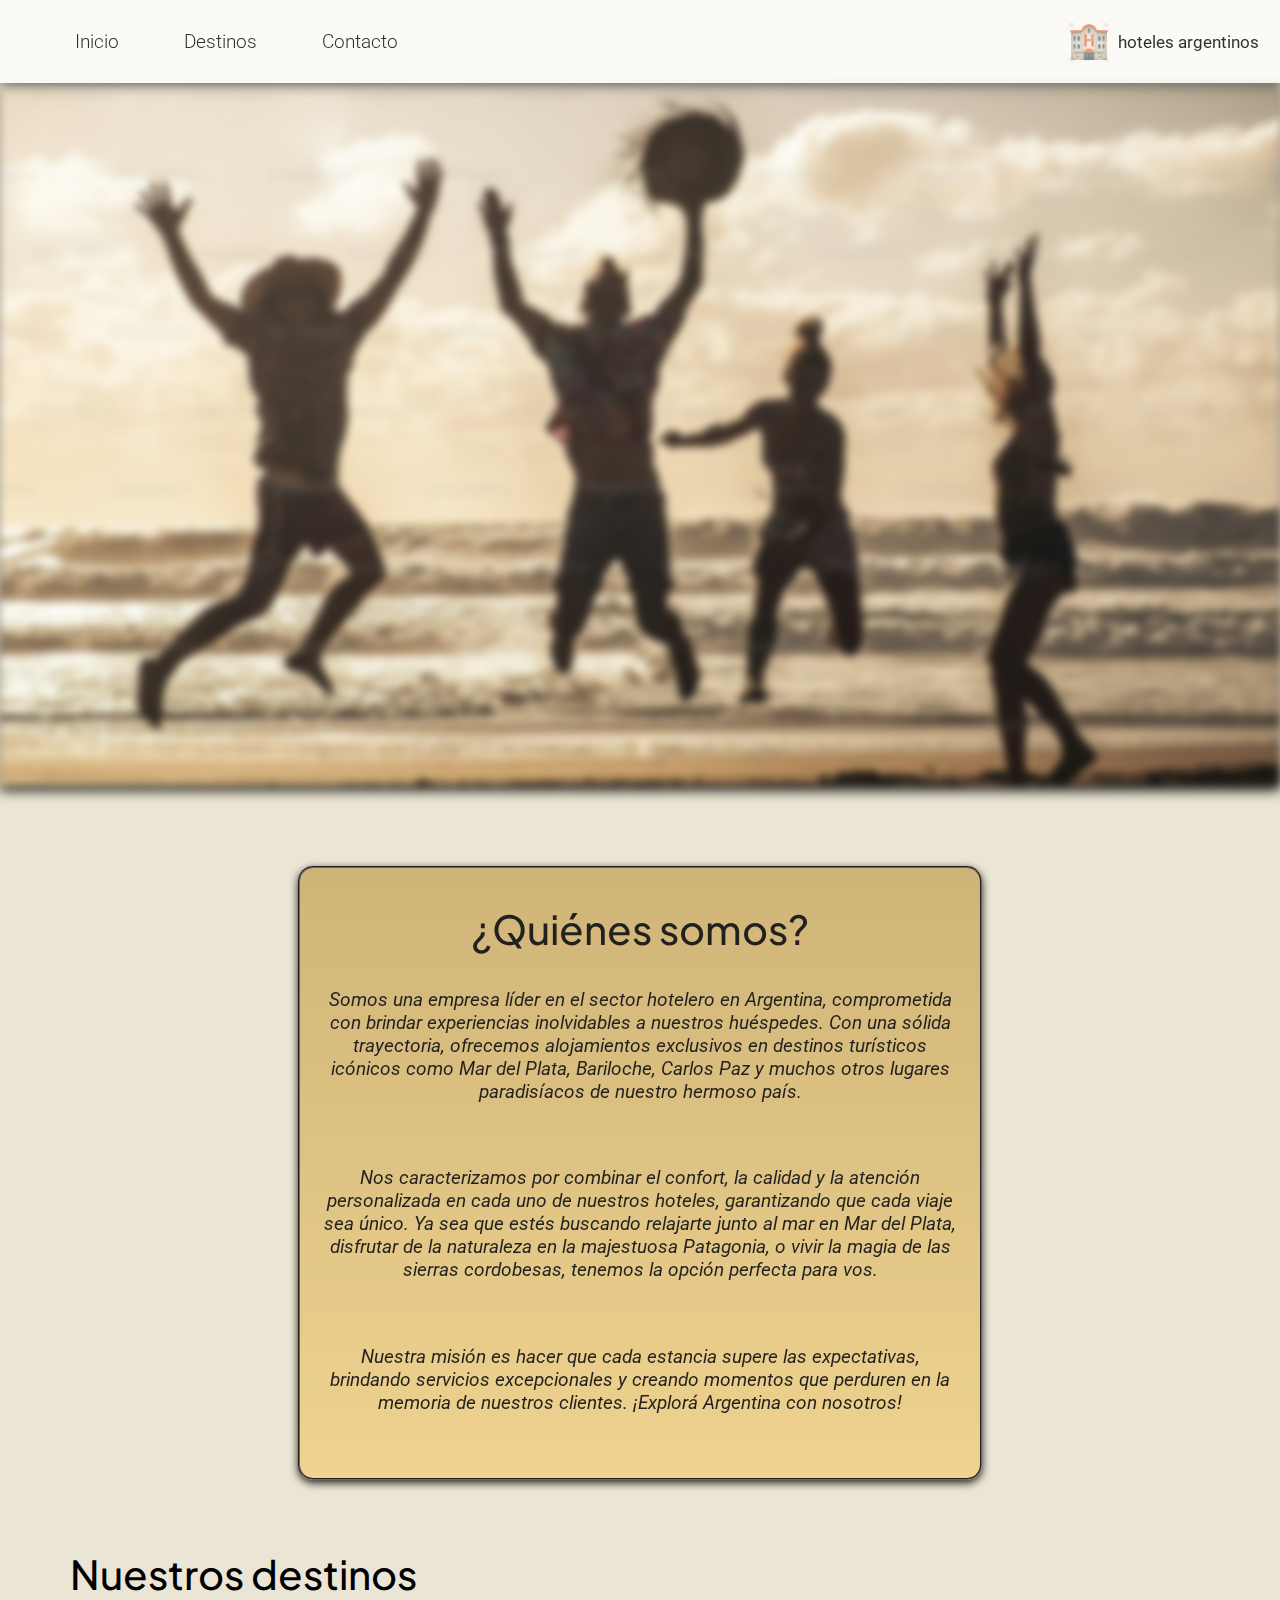
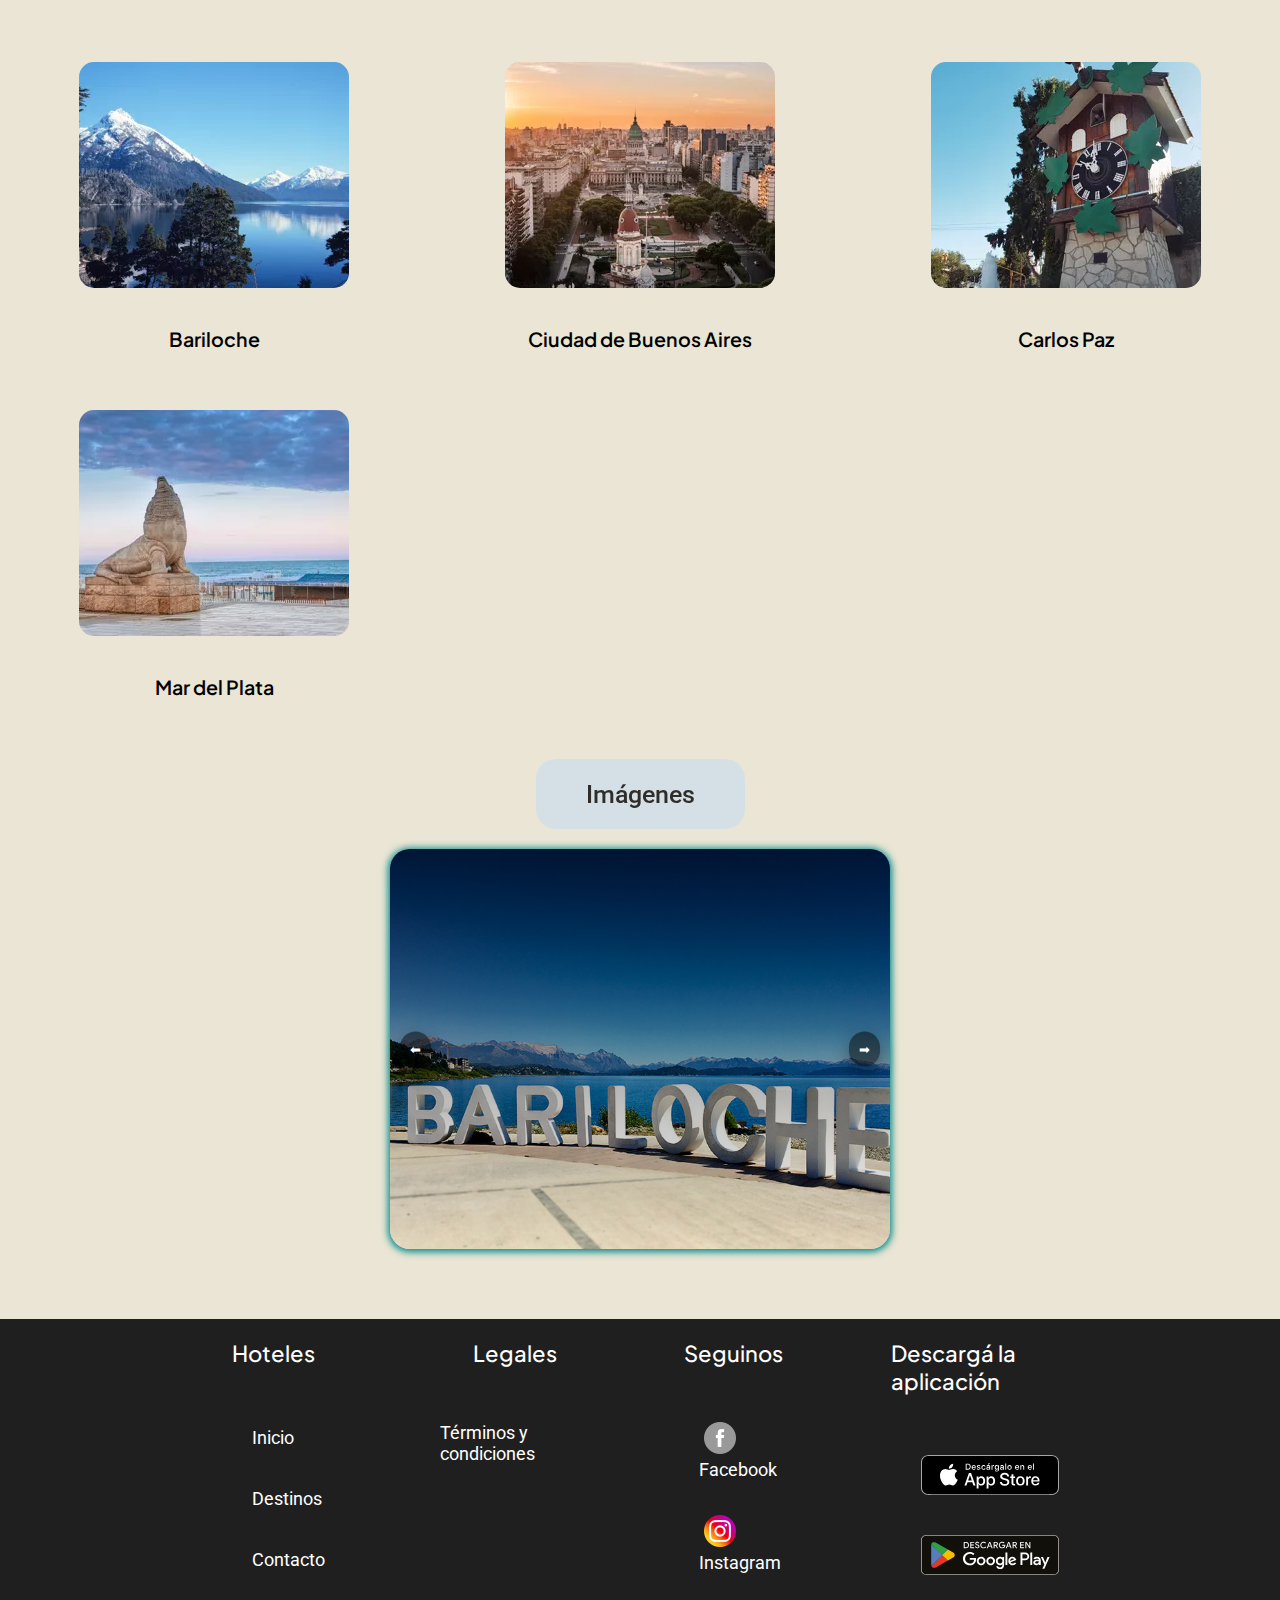
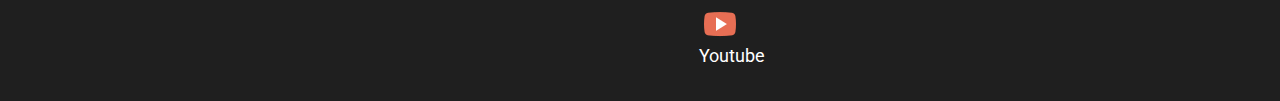
<file: index.html>
<!DOCTYPE html>
<html lang="en">
<head>
    <meta charset="UTF-8">
    <meta name="viewport" content="width=device-width, initial-scale=1.0">
    <link rel="stylesheet" href="style.css">
    <link rel="preconnect" href="https://fonts.googleapis.com">
    <link rel="preconnect" href="https://fonts.gstatic.com" crossorigin>
    <link href="https://fonts.googleapis.com/css2?family=Roboto:ital,wght@0,100;0,300;0,400;0,500;0,700;0,900;1,100;1,300;1,400;1,500;1,700;1,900&display=swap" rel="stylesheet">
    <link href="https://fonts.googleapis.com/css2?family=Plus+Jakarta+Sans:ital,wght@0,200..800;1,200..800&display=swap" rel="stylesheet">
    <link rel="icon" type="image/png" href="images/iconohotel - copia.jpg">
    <title>Hoteles Argentinos</title>
</head>
<body>
    <div class="header">
        <nav class="menu">
            <a href="index.html">Inicio</a>
            <a href="Destinos.html">Destinos</a>
            <a href="contacto.html">Contacto</a>
        </nav>
        <div class="logo-texto">
            <img src="images/iconohotel.jfif" alt="ICONOHOTEL" class="icono">
            <p id="texhotel">hoteles argentinos</p>
        </div>
    </div>
    <section class="main">
        <div class="bg">
            <img src="images/BG.jpg" alt="background" class="background">
            <h2>
                <span class="line1">Bienvenidos</span><br>
                <span class="line2">Tus mejores alojamientos están aquí.</span><br><br>
                <span class="line3">Desliza para conocernos</span>
            </h2>
        </div>
        <div class="textomain">
            <h4>¿Quiénes somos?</h4>
            <p>Somos una empresa líder en el sector hotelero en Argentina, comprometida con brindar experiencias inolvidables a nuestros huéspedes. Con una sólida trayectoria, ofrecemos alojamientos exclusivos en destinos turísticos icónicos como Mar del Plata, Bariloche, Carlos Paz y muchos otros lugares paradisíacos de nuestro hermoso país.</p>

            <p>Nos caracterizamos por combinar el confort, la calidad y la atención personalizada en cada uno de nuestros hoteles, garantizando que cada viaje sea único. Ya sea que estés buscando relajarte junto al mar en Mar del Plata, disfrutar de la naturaleza en la majestuosa Patagonia, o vivir la magia de las sierras cordobesas, tenemos la opción perfecta para vos.</p>
                
            <p>Nuestra misión es hacer que cada estancia supere las expectativas, brindando servicios excepcionales y creando momentos que perduren en la memoria de nuestros clientes. ¡Explorá Argentina con nosotros!
            </p>
        </div>
        <div class="textdestinos"> 
            <h2>Nuestros destinos</h2>
        </div>
        <div class="destinosmain">
            <a href="Destinos.html#destino4"><img src="images/brc.jpg" alt="Bariloche"><p>Bariloche</p></a>
            <a href="Destinos.html#destino3"><img src="images/cdbsas.jpg" alt="Ciudad de Buenos Aires"><p>Ciudad de Buenos Aires</p></a>
            <a href="Destinos.html#destino1"><img src="images/cp.jpg" alt="Carlos Paz"><p>Carlos Paz</p></a>
            <a href="Destinos.html#destino2"><img src="images/mdp.jpg" alt="Mar del Plata"><p>Mar del Plata</p></a>            
        </div>
        <section id="contCarrousel">
            <div class="textCarrousel">
                <h2>Imágenes</h2>
            </div>
            <div id="carrousel">
                <img name="imagenCarrousel" class="imgcarrousel" alt="imagenes en carrousel">
                <button class="atras">⬅</button>
                <button class="adelante">➡</button>
            </div>
        </section>
    </section>

    <section class="footer">
        <ul class="hotelfooter">
            <li>Hoteles</li>
            <a href="index.html">Inicio</a>
            <a href="Destinos.html">Destinos</a>
            <a href="contacto.html">Contacto</a>
        </ul>
        <ul class="politicas">
            <li>Legales</li>
            <a href="https://copipeso.com/wp-content/uploads/2020/11/T%C3%A9rminos-y-Condiciones.png">Términos y condiciones</a>
        </ul>
        <ul class="redes">
            <li>Seguinos</li>
            <a href="https://www.facebook.com"><img src="images/facebook.png" alt="">Facebook</a>
            <a href="https://www.instagram.com"><img src="images/instagram.png" alt="Instragram">Instagram</a>
            <a href="https://www.youtube.com"><img src="images/youtube.png" alt="">Youtube</a>
        </ul>
        <ul class="apps">
            <li>Descargá la aplicación</li>
            <a href="https://www.apple.com/la/app-store/"><img src="images/appStore.svg" alt="AppStore"></a>
            <a href="https://play.google.com/"><img src="images/googlePlay.svg" alt="GooglePlay"></a>
        </ul>
    </section>
    <script src="script.js"></script>
</body>
</html>
</file>
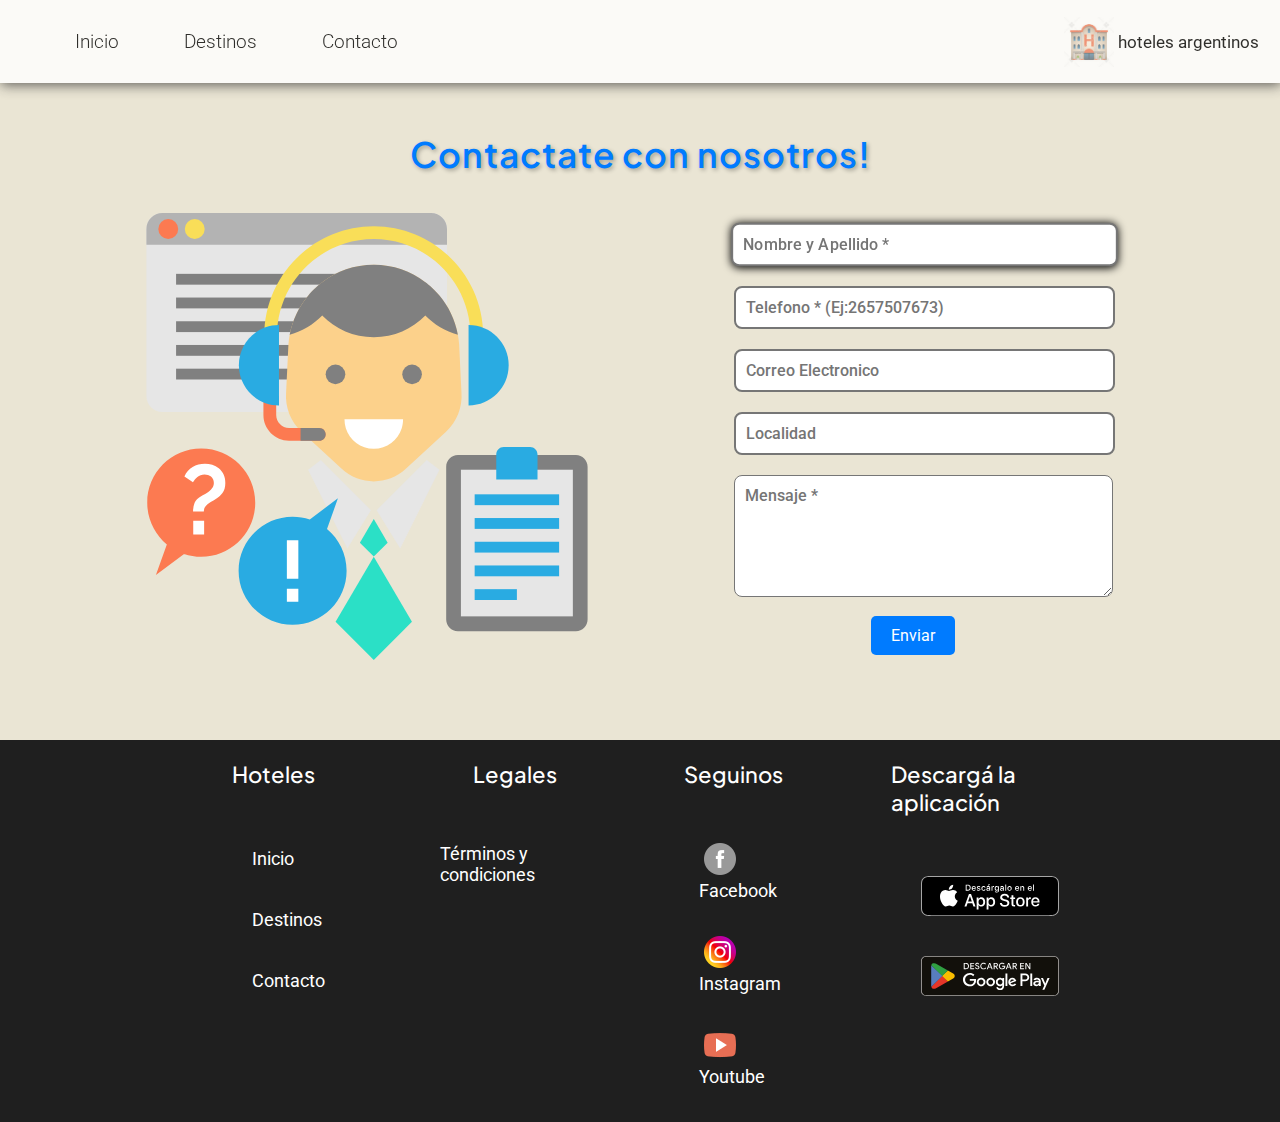
<file: contacto.html>
<!DOCTYPE html>
<html lang="en">
<head>
    <meta charset="UTF-8">
    <meta name="viewport" content="width=device-width, initial-scale=1.0">
    <link rel="stylesheet" href="style.css">
    <link rel="preconnect" href="https://fonts.googleapis.com">
    <link rel="preconnect" href="https://fonts.gstatic.com" crossorigin>
    <link href="https://fonts.googleapis.com/css2?family=Roboto:ital,wght@0,100;0,300;0,400;0,500;0,700;0,900;1,100;1,300;1,400;1,500;1,700;1,900&display=swap" rel="stylesheet">
    <link href="https://fonts.googleapis.com/css2?family=Plus+Jakarta+Sans:ital,wght@0,200..800;1,200..800&display=swap" rel="stylesheet">
    <link rel="icon" type="image/png" href="images/iconohotel - copia.jpg">
    <title>Hoteles Argentinos</title>
</head>
<body>
    <section class="header">
        <nav class="menu">
            <a href="index.html">Inicio</a>
            <a href="Destinos.html">Destinos</a>
            <a href="contacto.html">Contacto</a>
        </nav>
        <div class="logo-texto">
            <img src="images/iconohotel.jfif" alt="ICONOHOTEL" class="icono">
            <p id="texhotel">hoteles argentinos</p>
        </div>
    </section>
    <section id="maincontacto">
        <div class="row">
            <h2>Contactate con nosotros!</h2>
        </div>
        <div class="row contacto-content">
            <div class="contactoimg">
                <img src="images/icono-contacto.svg" alt="Imagen">
            </div>
            <div class="formulariocontacto">
                <form name="formulario" action="" novalidate onsubmit="return validar()">
                    <input id="nombre" class="formularioItem" name="name" type="text" placeholder="Nombre y Apellido *" autofocus>
                    
                    <input id="telefono" class="formularioItem" name="cel" type="tel" placeholder="Telefono * (Ej:2657507673) ">

                    <input id="email" class="formularioItem" name="mail" type="email" placeholder="Correo Electronico">

                    <input id="localidad" class="formularioItem" name="local" type="text" placeholder="Localidad">

                    <textarea maxlength="350" class="formularioItem" name="msj" id="mensaje" placeholder="Mensaje *"></textarea>

                    <button class="btnenviar">Enviar</button>
                </form>              
            </div>
        </div>
    </section>
    <div id="debajoFormulario">
        <h2 style="display: none;" id="info">Informacion del Cliente</h2>
        <div id="resultado"></div>   
    </div>
    <section class="footer">
        <ul class="hotelfooter">
            <li>Hoteles</li>
            <a href="index.html">Inicio</a>
            <a href="Destinos.html">Destinos</a>
            <a href="contacto.html">Contacto</a>
        </ul>
        <ul class="politicas">
            <li>Legales</li>
            <a href="https://copipeso.com/wp-content/uploads/2020/11/T%C3%A9rminos-y-Condiciones.png">Términos y condiciones</a>
        </ul>
        <ul class="redes">
            <li>Seguinos</li>
            <a href="https://www.facebook.com"><img src="images/facebook.png" alt="">Facebook</a>
            <a href="https://www.instagram.com"><img src="images/instagram.png" alt="Instragram">Instagram</a>
            <a href="https://www.youtube.com"><img src="images/youtube.png" alt="">Youtube</a>
        </ul>
        <ul class="apps">
            <li>Descargá la aplicación</li>
            <a href="https://www.apple.com/la/app-store/"><img src="images/appStore.svg" alt="AppStore"></a>
            <a href="https://play.google.com/"><img src="images/googlePlay.svg" alt="GooglePlay"></a>
        </ul>
    </section>
    <script src="script.js"></script>
</body>
</html>
</file>
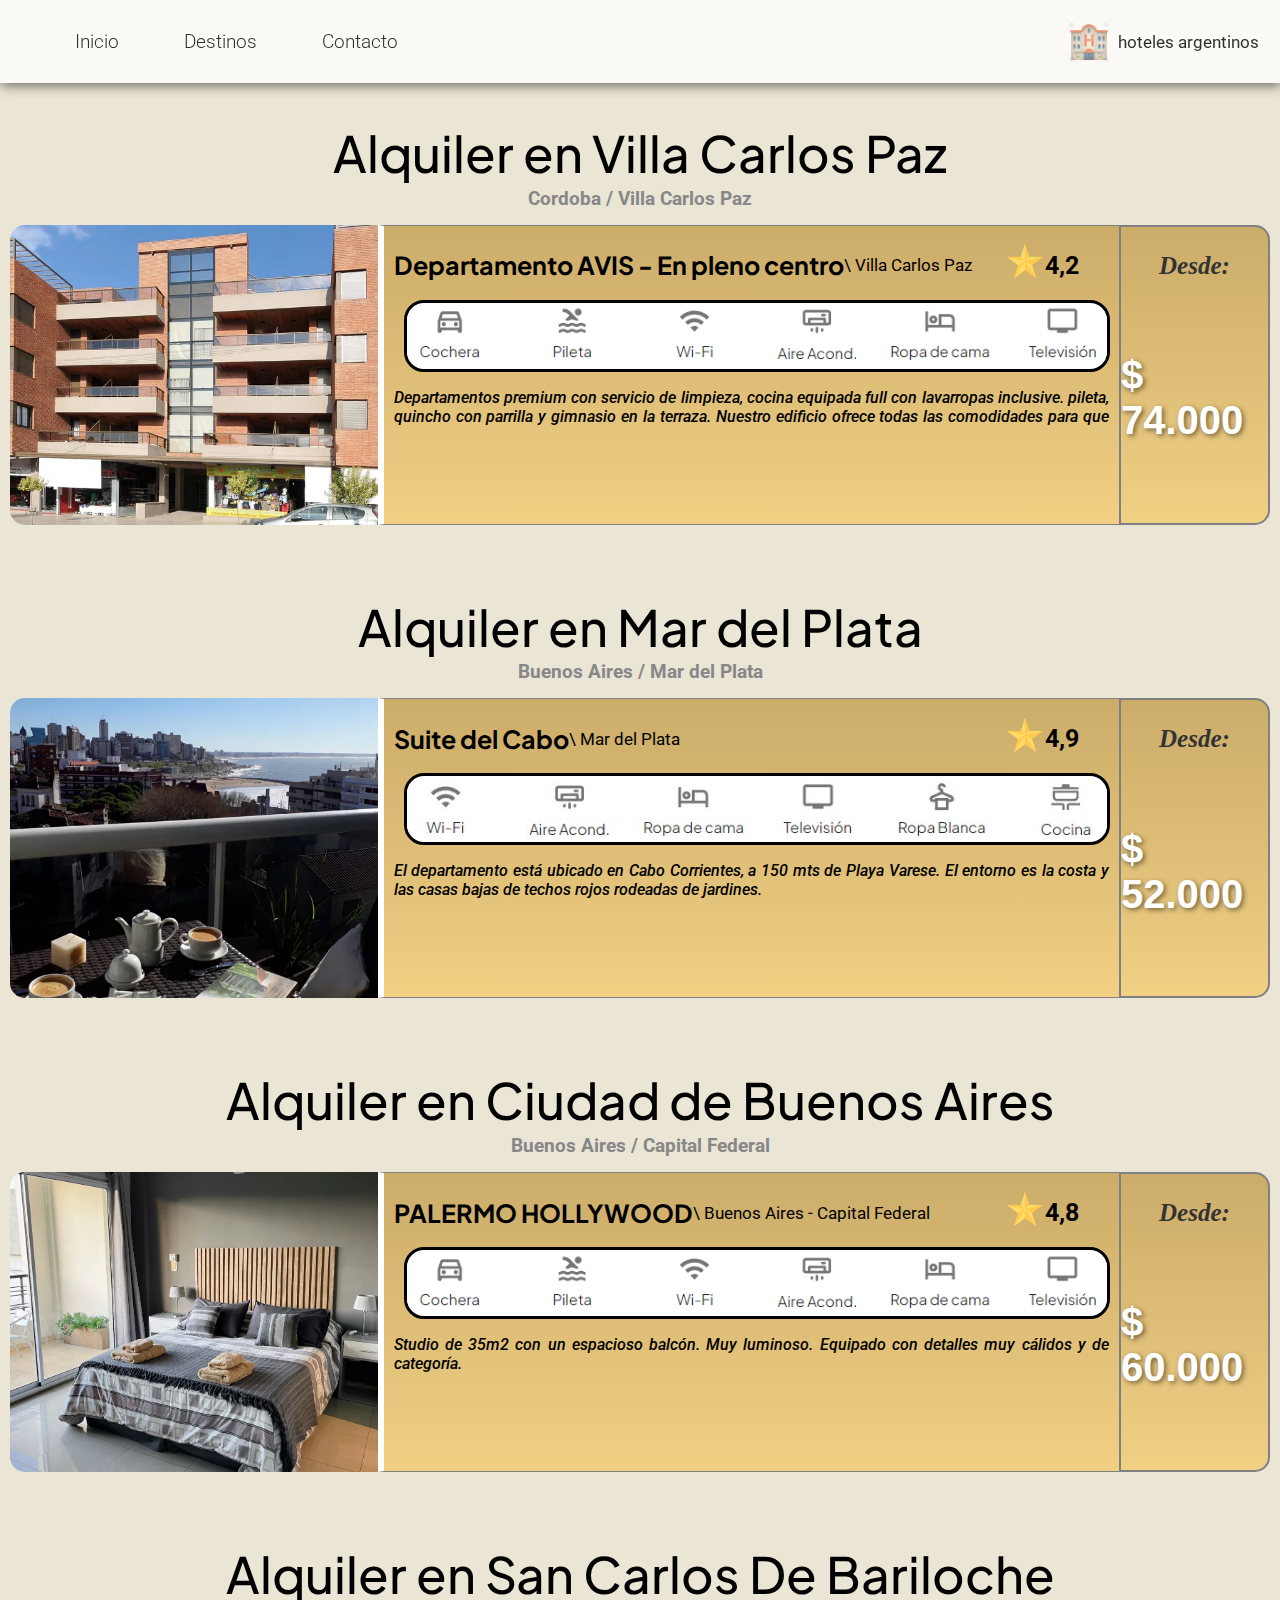
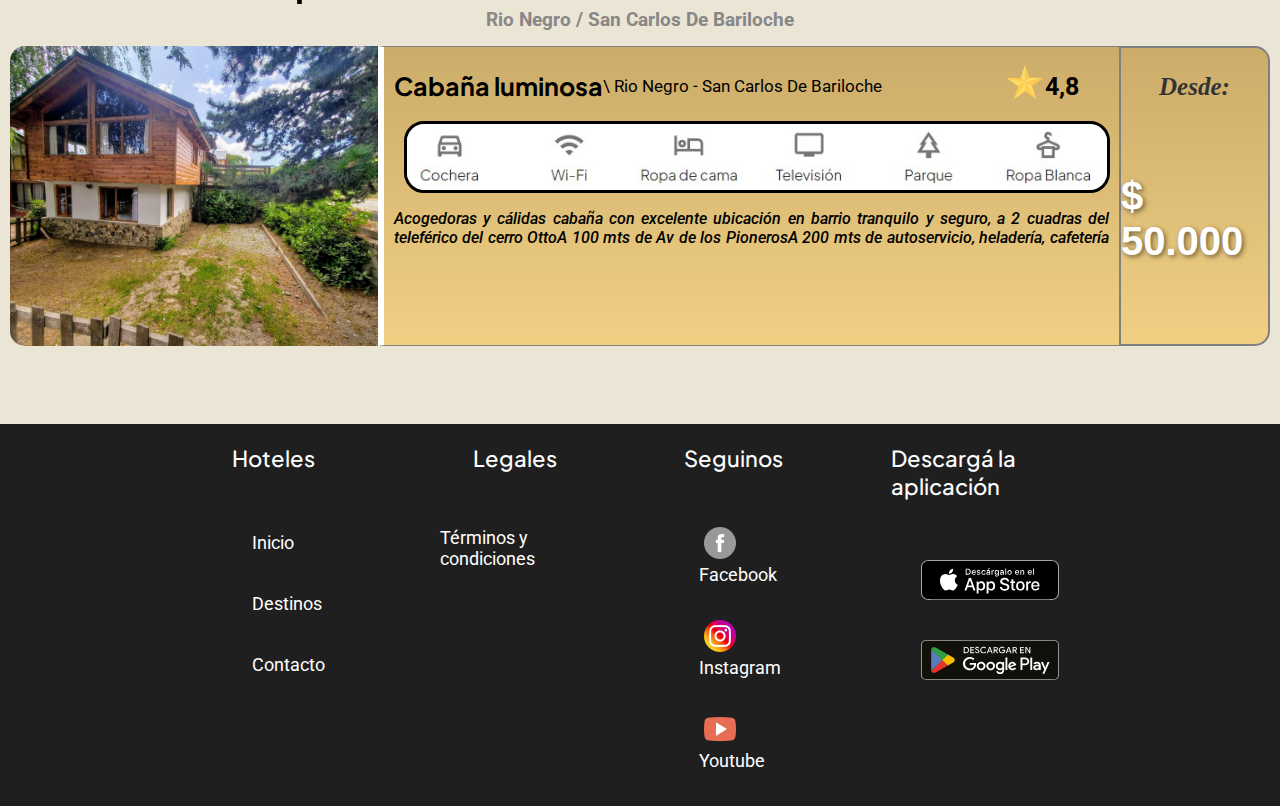
<file: Destinos.html>
<!DOCTYPE html>
<html lang="en">

<head>
    <meta charset="UTF-8">
    <meta name="viewport" content="width=device-width, initial-scale=1.0">
    <link rel="stylesheet" href="style.css">
    <link rel="preconnect" href="https://fonts.googleapis.com">
    <link rel="preconnect" href="https://fonts.gstatic.com" crossorigin>
    <link href="https://fonts.googleapis.com/css2?family=Roboto:ital,wght@0,100;0,300;0,400;0,500;0,700;0,900;1,100;1,300;1,400;1,500;1,700;1,900&display=swap" rel="stylesheet">
    <link href="https://fonts.googleapis.com/css2?family=Plus+Jakarta+Sans:ital,wght@0,200..800;1,200..800&display=swap" rel="stylesheet">
    <link rel="icon" type="image/png" href="images/iconohotel - copia.jpg">
    <title>Hoteles Argentinos</title>
</head>

<body>

    <div class="header">
        <nav class="menu">
            <a href="index.html">Inicio</a>
            <a href="Destinos.html">Destinos</a>
            <a href="contacto.html">Contacto</a>
        </nav>
        <div class="logo-texto">
            <img src="images/iconohotel.jfif" alt="ICONOHOTEL" class="icono">
            <p id="texhotel">hoteles argentinos</p>
        </div>
    </div>
    <div id="cuerpoPagina">
    <div id="destino1"></div>
    <div class="region" id="primeraRegion">
        <h1 class="tituloRegion">Alquiler en Villa Carlos Paz</h1>
        <h3>Cordoba / Villa Carlos Paz </h3>
    </div>
    <div class="Todo">
        <div class="Departamentos">
            <div class="parte1">
                <img src="./imagenes/Departamento1.webp" alt="Un hotel">
            </div>
            <div class="parte2">
                <div class="parte2_1">
                    <div>
                        <h2>Departamento AVIS - En pleno centro</h2>
                        <p>\ Villa Carlos Paz</p>
                    </div>
                    <div>
                        <img src="./imagenes/Estrella2.png" alt="Una estrella" width="40px" height="40px">
                        <p class="clasificacion">4,2</p>
                    </div>
                </div>

                <div class="parte2_2">
                    <img id="servicios" src="./imagenes/Servicios.png" alt="Servicios" width="425px" height="50px">
                </div>
                <div class="cuadroTexto">
                    <p id="texto">Departamentos premium con servicio de limpieza, cocina equipada full con lavarropas inclusive.
                    pileta, quincho con parrilla y gimnasio en la terraza. Nuestro edificio ofrece todas las comodidades
                    para que
                    disfrute unas hermosas vacaciones en familia, con amigos, en un viaje de negocios o en una escapada
                    de fin de semana. Por su inmejorable ubicación poseemos cercania al casino, galerías, bares, cines y
                    teatros, restaurantes, bancos, farmacias, agencias de turismo e incluso el Lago San Roque y la
                    Iglesia
                    central, no necesitará mover su auto de la cochera ni preocuparse por dónde estacionar... Los
                    esperamos!</p>
                </div>
            </div>
            <div class="parte3">
                <div>
                    <h3>Desde:</h3>
                </div>
                <div>
                    <h2>$ 74.000</h2>
                </div>
            </div>
        </div>
    </div>
    <div id="destino2"></div>
    <div class="region">
        <h1 class="tituloRegion">Alquiler en Mar del Plata</h1>
        <h3>Buenos Aires / Mar del Plata </h3>
    </div>
    <div class="Todo">
        <div class="Departamentos">
            <div class="parte1">
                <img src="./imagenes/Departamento2.webp" alt="Un hotel">
            </div>
            <div class="parte2">
                <div class="parte2_1">
                    <div>
                        <h2>Suite del Cabo</h2>
                        <p>\ Mar del Plata</p>
                    </div>
                    <div>
                        <img src="./imagenes/Estrella2.png" alt="Una estrella" width="40px" height="40px">
                        <p class="clasificacion">4,9</p>
                    </div>
                </div>

                <div class="parte2_2">
                    <img id="servicios" src="./imagenes/servicios-MardelPlata.jpg" alt="Servicios" width="425px"
                        height="50px">
                </div>
                <div class="cuadroTexto">
                    <p id="texto"> El departamento está ubicado en Cabo Corrientes, a 150 mts de Playa Varese. El entorno es la
                        costa y
                        las casas bajas de techos rojos rodeadas de jardines.
                        <br>
                        El alquiler incluye ropa blanca, vajilla, smart tv y dos sillas de playa de aluminio para que
                        utilices durante la estadía. El edificio tiene un mini gimnasio en el.piso 10 y un sum con
                        vistas
                        360 a la costa y la ciudad.
                        <br>
                        En Suite del Cabo vas a encontrar todo lo que necesitas, ya sea para una escapada, o para largas
                        vacaciones.
                        <br>
                        No hospedo grupos de jóvenes. No se puede fumar dentro del departamento. Si, en el balcón.
                    </p>
                </div>
            </div>
            <div class="parte3">
                <div>
                    <h3>Desde:</h3>
                </div>
                <div>
                    <h2>$ 52.000</h2>
                </div>
            </div>
        </div>
    </div>
    <div id="destino3"></div>
    <div class="region">
        <h1 class="tituloRegion">Alquiler en Ciudad de Buenos Aires</h1>
        <h3>Buenos Aires / Capital Federal </h3>
    </div>
    <div class="Todo">
        <div class="Departamentos">
            <div class="parte1">
                <img src="./imagenes/Departamento3.webp" alt="Un hotel">
            </div>
            <div class="parte2">
                <div class="parte2_1">
                    <div>
                        <h2>PALERMO HOLLYWOOD </h2>
                        <p>\ Buenos Aires - Capital Federal</p>
                    </div>
                    <div>
                        <img src="./imagenes/Estrella2.png" alt="Una estrella" width="40px" height="40px">
                        <p class="clasificacion">4,8</p>
                    </div>
                </div>

                <div class="parte2_2">
                    <img id="servicios" src="./imagenes/Servicios.png" alt="Servicios" width="425px" height="50px">
                </div>
                <div class="cuadroTexto">
                    <p id="texto">Studio de 35m2 con un espacioso balcón. Muy luminoso. Equipado con detalles muy cálidos y de
                    categoría.
                    <br>
                    2 Sommiers que permiten la posibilidad de dos camas singles o una cama Queen. Colchones nuevos,
                    firmes. Baño completo y kitchenete integrada. <br>
                    En la esquina hay una de las mejores parrillas de Buenos Aires, LA DORITA. A la vuelta del
                    departamento hay un estacionamiento (aunque se puede estacionar en la calle sin problema).
                </p>
                </div>
            </div>
            <div class="parte3">
                <div>
                    <h3>Desde:</h3>
                </div>
                <div>
                    <h2>$ 60.000</h2>
                </div>
            </div>
        </div>
    </div>

    <div class="region" id="destino4">
        <h1 class="tituloRegion">Alquiler en San Carlos De Bariloche</h1>
        <h3>Rio Negro / San Carlos De Bariloche </h3>
    </div>
    <div class="Todo">
        <div class="Departamentos">
            <div class="parte1">
                <img src="./imagenes/Departamento4.webp" alt="Un hotel">
            </div>
            <div class="parte2">
                <div class="parte2_1">
                    <div>
                        <h2>Cabaña luminosa</h2>
                        <p>\ Rio Negro - San Carlos De Bariloche</p>
                    </div>
                    <div>
                        <img src="./imagenes/Estrella2.png" alt="Una estrella" width="40px" height="40px">
                        <p class="clasificacion">4,8</p>
                    </div>
                </div>

                <div class="parte2_2">
                    <img id="servicios" src="./imagenes/servicios-Bariloche.jpg" alt="Servicios" width="425px"
                        height="50px">
                </div>
                <div class="cuadroTexto">
                    <p id="texto">Acogedoras y cálidas cabaña con excelente ubicación en barrio tranquilo y seguro, a 2 cuadras del
                    teleférico del cerro OttoA 100 mts de Av de los PionerosA 200 mts de autoservicio, heladería,
                    cafetería y almacénA 600 mts de supermercado, lavadero,verdulería, carniceríaMedios de transporte
                    público a 1 cuadra
                    </p>
                </div>
            </div>
            <div class="parte3">
                <div>
                    <h3>Desde:</h3>
                </div>
                <div>
                    <h2>$ 50.000</h2>
                </div>
            </div>
        </div>
    </div>
</div>
<section class="footer">
    <ul class="hotelfooter">
        <li>Hoteles</li>
        <a href="index.html">Inicio</a>
        <a href="Destinos.html">Destinos</a>
        <a href="contacto.html">Contacto</a>
    </ul>
    <ul class="politicas">
        <li>Legales</li>
        <a href="https://copipeso.com/wp-content/uploads/2020/11/T%C3%A9rminos-y-Condiciones.png">Términos y condiciones</a>
    </ul>
    <ul class="redes">
        <li>Seguinos</li>
        <a href="https://www.facebook.com"><img src="images/facebook.png" alt="">Facebook</a>
        <a href="https://www.instagram.com"><img src="images/instagram.png" alt="Instragram">Instagram</a>
        <a href="https://www.youtube.com"><img src="images/youtube.png" alt="">Youtube</a>
    </ul>
    <ul class="apps">
        <li>Descargá la aplicación</li>
        <a href="https://www.apple.com/la/app-store/"><img src="images/appStore.svg" alt="AppStore"></a>
        <a href="https://play.google.com/"><img src="images/googlePlay.svg" alt="GooglePlay"></a>
    </ul>
</section>


</body>

</html>
</file>
<file: style.css>
body{
    margin: 0;
    height: 100%;
    display: flex;
    flex-direction: column;
    background-color: #eae5d4;
}
.header{
    display: flex;
    top: 0;
    position: sticky;
    background-color:white;
    box-shadow: 1px 2px 12px rgb(59, 58, 58);
    align-items: center;
    padding: 10px;
    justify-content: space-between;
    z-index: 500;
    flex: 1;
    opacity: 0.8;
}
.icono{
    max-width: 50px;
    margin-left: 59%;
    opacity: 0.7;
}
.menu{
    padding-left: 45px;
    display: flex;
    gap: 25px;
    font-family: "Roboto", sans-serif;
    font-weight: 300;
    font-style:normal;
    font-size: 1.2rem;
    opacity: none;
}
.logo-texto {
    display: flex;
    align-items: center; 
    padding-right: 10%;
    gap: 4px;
    opacity: none;
}
#texhotel{
    white-space: nowrap;     /* Evita que el texto haga salto de línea */
    font-weight: 400;
    font-size: 1.05rem;
    font-family: "Roboto", sans-serif;
    font-style: normal;
}
.menu a {
        text-decoration: none;
        color: black;
        padding: 20px;
        background-color: transparent;
        border-radius: 15px;
        transition: font-weight 0.5s, background-color 0.5s;
}
.menu a:hover{
    font-weight: 600;
    background-color:#cbac69;
    border-radius: 15px;
}
.bg{
    position: relative;
    display: inline-block;
}
.bg img{
    display: block;
    width: 100%;
    height: auto;
    box-shadow: 0 5px 9px;
    filter:blur(4px);
}
.bg h2{
    position: absolute;
    top: 35%;
    left: 50%;
    transform:translate(-50%, -50%);
    color: white;
    text-align: center;
    z-index: 1;
    font-family: "Plus Jakarta Sans", sans-serif;
    font-weight: 600;
    font-size: 60px;
    opacity: 0;
    animation: fade 3s ease-in-out forwards;
    line-height: 1.2;
    text-shadow: 1px 1px 1px black;
}
.bg h2 .line1 {
    font-size: 60px;
}

.bg h2 .line2 {
    font-size: 30px;  /* Ajusta el tamaño de la segunda línea si es necesario */
}
.bg h2 .line3{
    font-size: 30px;
    animation: fadeInOut 3s ease-in-out infinite;
    color: #7f1e47;
    font-weight: 800;
    text-decoration-line: underline;    
}

@keyframes fade {
    0% {
        opacity: 0;
        transform: translate(-50%, -60%);
    }
    100% {
        opacity: 1;
        transform: translate(-50%, -50%);
    }
}
@keyframes fadeInOut {
    0%, 100% {
        opacity: 0;
        transform: translate(-50%, -60%);
    }
    50% {
        opacity: 1;
        transform: translate(-50%, -50%);
    }
}
.textomain{
    display: flex;
    flex-direction: column;
    justify-content: center;
    width: 50%;
    margin: 0 auto;
    text-align: justify;
    margin-top: 6%;
    border: 2px groove black;
    border-radius: 15px;
    box-shadow: 0 3px 9px;
    opacity: 0.85;
    padding: 20px;
    background: linear-gradient(180deg, #cbac69, #f1d084);
}
.textomain h4{
    text-align: center;
    font-family:"Plus Jakarta Sans", sans-serif;
    font-weight: 500;
    font-style: normal;
    font-size: 2.5rem; 
    margin-top: 15px;
    margin-bottom: 15px;
}
.textomain p{
    text-align: center;
    font-family: "Roboto", sans-serif;
    font-weight: 400;
    font-size: 1.2rem;
    font-style: italic;
    padding-bottom: 25px;
}
.textdestinos{
    display: flex;
    justify-content: flex-start;
    margin-left: 5.5%;
    margin-top: 35px;
}
.textdestinos h2{
    font-family:"Plus Jakarta Sans", sans-serif;
    font-size: 40px;
    font-weight:500;
}
.destinosmain{
    display: flex;
    position: relative;
    flex-wrap: wrap;
    gap: 20px;
    padding: 5px;
    overflow: hidden;
    justify-content: space-between;
    margin: 5%; 
    margin-top:15px;
    margin-bottom:15px ;
}
.destinosmain a{
    text-decoration: none;
    color: black;
    padding: 10px;
    display: block;
    align-items: center;
}
.destinosmain img{
    object-fit: cover;        /* Asegura que la imagen se ajuste sin distorsionarse */
    transition: transform 0.5s ease-in-out;
    border-radius: 15px;
    margin-bottom: 15px;
}
.destinosmain img:hover{
    transform: scale(1.1);
}
.destinosmain p{
    text-align: center;
    font-family:"Plus Jakarta Sans", sans-serif;
    font-weight: 600;
    font-size:0.52cm;
}
#contCarrousel{
    display: flex;
    margin: 0 auto;
    justify-content: center;
    align-items: center;
    flex-direction: column;
    position: relative;
    width: 500px;
    margin-bottom: 20px;
}
.textCarrousel{
    background-color:#d0e0eb;
    opacity: 0.8;
    border-radius: 20px;
    padding-left: 50px;
    padding-right: 50px;
    text-align: center;
    margin: 20px;
    margin-top: 10px;
}
.textCarrousel h2{
    font-family: "Roboto", sans-serif;
    font-size: 25px;
    font-weight: 500;
}
#carrousel{
    position: relative;
    width: 100%;
}
#carrousel img{
    width: 100%;
    height: 400px;
    display: block;
    object-fit: cover;
    border-radius: 20px;
    box-shadow: 0px 1px 7px 1.5px darkcyan;
    transition: opacity 0.8s ease-in-out, transform 0.8s ease-in-out;
    position: relative;
    z-index: -1;
    opacity: 0;
    transform: scale(1.1);

}
#carrousel img.active {
    opacity: 1;
    transform: scale(1); /* Se acerca a su tamaño original */
}
#carrousel::before{
    content: "";
    position: absolute;
    top: 0;
    left: 0;
    width: 100%;
    height: 100%;
    border-radius: 20px;  /* Para que coincida con la imagen */
    background: linear-gradient(to bottom,rgba(0, 0, 0, 0.7), transparent);
    transition: opacity 1s ease-in-out;  /* Transición suave de la opacidad */
    opacity: 1;  /* La máscara está visible inicialmente */
    z-index: 2;  /* Para que la máscara esté sobre la imagen */
}
#carrousel:hover::before {
    opacity: 0; /* Al hacer hover, la máscara desaparece lentamente */
}
.atras, .adelante{
    position: absolute;
    top: 50%;
    transform: translateY(-50%);
    background-color: rgba(0, 0, 0, 0.5);
    color: white;
    border: none;
    padding: 10px;
    cursor: pointer;
    border-radius: 50px;
    box-shadow: 0 8px 16px 0 rgba(0,0,0,0.2), 0 6px 20px 0 rgba(0,0,0,0.19);
    z-index: 10;  
}
.adelante{
    right: 10px;
}
.atras{
    left: 10px;
} 

      /* DESTINOS */

#cuerpoPagina{
    display: block;
    margin: 8px;
    font-family: "Roboto";
    margin-left: 10px;
    margin-right: 10px;
}
.Todo {
    border-radius: 15px;
    transition: box-shadow 1s ease, transform 1s ease;
}

.Todo:hover {
    box-shadow: 5px 5px 15px black;
    border-radius: 15px;
    transform: translateY(-2px);            
    transition: box-shadow 1s ease, transform 1s ease;
}

.region {
    display: flex;
    flex-direction: column;
    justify-content: flex-start;
    align-items: center;

    & h1 {
        margin-top: 50px;
        margin-bottom: -15px;
    }

    & h3 {
        margin-bottom: 5px;
        color: rgb(136, 135, 135);
    }
}

.Departamentos {
    display: flex;
    justify-content: center;
    margin-top: 10px;
    margin-bottom: 20px;
    height: 300px;

}

.parte1 {
    width: 30%;

    & img {
        border-top-left-radius: 15px;
        border-bottom-left-radius: 15px;
        object-fit: cover;
        width: 100%;
        height: 100%;
        object-fit: cover;

    }
}

.parte2 {
    border-top: 1px solid gray;
    border-bottom: 1px solid gray;
    border-left: 6px solid white;
    background: linear-gradient(180deg, #cbac69, #f1d084);
    width: 60%;
    background-color: #cbac69;

    & .parte2_1 {
        display: flex;
        justify-content: space-between;
        align-items: center;
        margin-left: 10px;
        margin-bottom: -5px;

        & div {
            display: flex;
            align-items: center;
            & h2{
                font-family: "Plus Jakarta Sans", sans-serif;
                font-size: 25px;
            }
            & p{
                font-size: 17px;
            }
            & img {
                margin-top: -8px;
            }

            & .clasificacion {
                margin-right: 40px;
                font-size: 25px;
                font-weight: 700;
                color: rgb(0, 0, 0);
            }
        }
    }

    & .parte2_2 {
        display: flex;
        justify-content: flex-start;
        margin-left: 20px;

        & #servicios {
            display: block;
            border: 3px solid rgb(0, 0, 0);
            border-radius: 20px;
            object-fit: cover;
            width: 700px;
            height: 60px;
            padding-top: 3px;
            padding-bottom: 3px;
            background-color: white;
            object-fit: cover;
        }
    }          
}
.Todo:hover .cuadroTexto{          
   max-height: 300px;
   transition: max-height 5s ease;
}
.cuadroTexto{
    max-height: 55px;    
    overflow: hidden;
    & #texto{
        margin-left: 10px;
        text-align: justify;
        font-family: "Roboto";
        margin-right: 10px;
        font-weight: 500;
        font-style: oblique;                 
        max-height: auto;                
    }
} 

.parte3 {
border: 2px solid gray; 
border-top-right-radius: 15px;
border-bottom-right-radius: 15px;
width: 12%;
background: linear-gradient(180deg, #cbac69, #f1d084); /* Fondo degradado */
}

.parte3 div {
    display: flex;
    justify-content: center;
    margin-bottom: 15px;
}

.parte3 h3 {
    font-family: 'Times New Roman', Times, serif;    
    font-size: 25px; 
    color: #333;
    font-style: oblique;
    font-weight: 800; 
}

.parte3 h2 {
    font-family: 'Montserrat', sans-serif; 
    font-size: 2.5em; 
    color: #ffffff; 
    font-weight: bold; 
    text-shadow: 2px 2px 5px rgba(0, 0, 0, 0.5); /* Sombra de texto para hacer el precio más llamativo */
}

.parte3:hover h2 {
    font-size: 2.7em;
    
}

.tituloRegion {
    font-family: "Plus Jakarta Sans", sans-serif;
    font-weight: 500;
    font-size: 50px;
}

#primeraRegion {
    margin-top: -20px;
}

#destino1 {
    position: absolute;
    z-index: 100;
    top: 0;
}

#destino2 {
    position: absolute;
    z-index: 101;
    top: 480px;
}

#destino3 {
   position: absolute;
    z-index: 102;
    top: 950px;   
}

/*-------- CONTACTO -------*/
#maincontacto{
    box-sizing: border-box;
    width: 100%;
    margin: 0 auto;
    padding: 20px;
}
.row{
    text-align: center;
    margin-bottom: 10px;
}
.row h2,#info{
    font-family: "Plus Jakarta Sans";
    font-weight: 600;
    font-size: 35px;
    color: #007BFF;
    letter-spacing: 1px;
    text-shadow: 2px 2px 4px rgba(0, 0, 0, 0.3);
    position: relative;
}

.row h2::after {
    content: '';
    position: absolute;
    width: 100%;
    height: 3px;
    background-color: #007BFF;
    left: 0;
    bottom: -5px;
    transform: scaleX(0);
    transform-origin: left;
    animation: underline 2s ease-in-out forwards;
}

@keyframes underline {
    0% {
        transform: scaleX(0);
    }
    100% {
        transform: scaleX(1);
    }
}
#debajoFormulario{
    display: flex;
    justify-content: center;
    flex-direction: column;
    align-items: center;
}
#info{
    display: flex;
    text-align: center;
    text-shadow: 2px 2px 4px rgba(0, 0, 0, 0.3);
    border-bottom: 4px solid #007BFF;
    width: auto; 

}

.contacto-content {
    display: grid;
    grid-template-columns: 1fr 1fr; /* Dos columnas, una para la imagen y otra para el formulario */
    gap: 10%; /* Espacio entre las columnas */
    align-items: start;
    margin-top: 3%;
    margin-left: 10%;
    margin-right: 10%;
}
.contactoimg{
    display: flex;
    justify-content: center;
    align-items: center;
}
.contactoimg img{
    width: 100%;
    max-width: 500px;
    height: auto;
}
.formulariocontacto {
    display: flex;
    flex-direction: column;
    justify-content: flex-start;
    margin-left: 10%;
    margin-right: 10%;
}
.formulariocontacto input {
    width: 100%;
    padding: 10px;
    margin-bottom: 10px;
    font-size: 1rem;
    margin-top: 10px;
    font-family: "Roboto";
    font-weight: 500;
}
.formulariocontacto textarea{
    width: 100%;
    padding: 10px;
    margin-top: 10px;
    margin-bottom: 10px;
    font-size: 1rem;
    height: 100px;
    font-family: "Roboto";
    font-weight: 500;
}
.formulariocontacto button {
    padding: 10px 20px;
    font-size: 1rem;
    background-color: #007BFF;
    color: white;
    border: none;
    border-radius: 5px;
    cursor: pointer;
    font-family: "Roboto";
    font-weight: 400;
    transition: all 0.5s;
    margin-top: 5px;
}
button:hover{
    background-color: white;
    color: #007BFF;
    border: 1px solid #007BFF;
}
.formularioItem{
    border-radius: 8px;
    border-style: solid;
    transition: all 0.2s ease-in;
}
.formularioItem:focus{
    outline: none;
    box-shadow: 0px 1px 8px black;
    transform: scale(1.015);
}
.error{
    text-align: left;
    font-weight: 700;
    height: auto;   
    margin-top: -6px;
    color: red;
    font-size: 17px;     
}
#infoCliente{
    text-align: center;
    font-size: 25px;
    font-weight: 700;
    margin-top: -15px;
    margin-bottom: 40px;
}


/* FOOTER */

.footer{
    margin: 0;
    padding: 0;
    display: flex;
    flex-direction: row;
    background-color: #1f1f1f;
    border-top: 2px white;
    justify-content: space-between;
    font-family: "Roboto";
    margin-top: 50px;
}
.hotelfooter{
    display: flex;
    flex-direction: column;
    margin: 20px;
    align-items:start;
    margin-left: 15%;
}
.hotelfooter li{
    list-style-type: none;
    font-family: "Plus Jakarta Sans";
    font-weight: 500;
    color: white;
    font-size: 22px;
    padding-bottom: 20px;
    margin-bottom: 20px;
}
.hotelfooter a{
    text-decoration: none;
    color: white;
    font-size: 18px;
    padding: 15px;
}
.politicas{
    display: flex;
    flex-direction: column;
    margin: 20px;
    align-items: center;
}
.politicas li{
    list-style-type: none;
    font-family: "Plus Jakarta Sans";
    font-weight: 500;
    color: white;
    font-size: 22px;
    padding-bottom: 20px;
    margin-bottom: 20px;
}
.politicas a{
    text-decoration: none;
    color: white;
    font-size: 18px;
    padding: 10px;
}
.redes{
    display: flex;
    flex-direction: column;
    margin: 20px;
    align-items:start;
}
.redes li{
    list-style-type: none;
    font-family: "Plus Jakarta Sans";
    font-weight: 500;
    font-size: 22px;
    color: white;
    padding-bottom: 20px;
    margin-bottom: 15px;
}
.redes a{
    text-decoration: none;
    color: white;
    font-size: 18px;
    padding: 10px;
}
.redes a img{
    vertical-align:middle;
    margin: 5px;
}
.apps{
    display: flex;
    flex-direction: column;
    margin: 20px;
    align-items:center;
    margin-right: 15%;
}
.apps li{
    list-style-type: none;
    font-family: "Plus Jakarta Sans";
    font-weight: 500;
    font-size: 22px;
    color: white;
    padding-bottom: 20px;
    margin-bottom: 20px;
}
.footer a{
    border-radius: 10px;
    transition: all 0.5s;
    margin: 5px;
}
.footer a:hover{
    background-color: white;
    border-radius: 10px;
    color: black;
    opacity: 0.9;
}
.apps a{
    margin: 20px;
    display: flex;
}
.apps a:hover{
    transform: scale(1.1);
    background-color: transparent;
}
</file>
